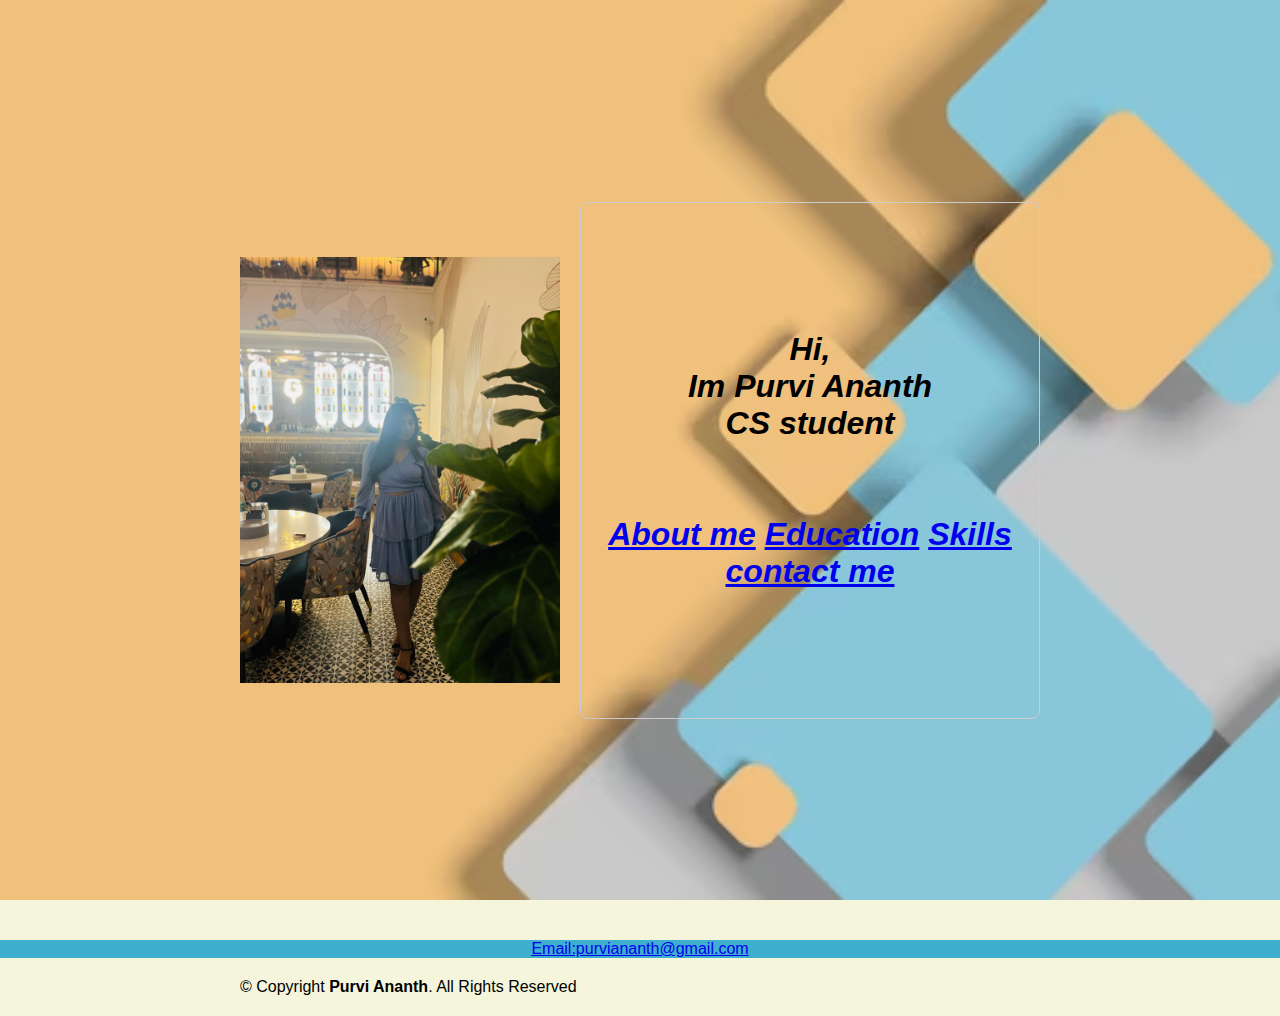
<file: index.html>
<!DOCTYPE html>
<html lang="en">
<head>
    <meta charset="UTF-8">
    <title>Portfolio</title>
    <style>
        body {
            font-family: Arial, sans-serif;
            background-color: beige;
            margin: 0;
            padding: 0;
        }
        h1 {
            font-style: italic;
            text-align: center;
            margin-top: 50px;
        }
        .container {
            max-width: 800px;
            margin: auto;
            padding: 20px;
        }
        .project {
            border: 1px solid #ccc;
            padding: 20px;
            margin-bottom: 20px;
            border-radius: 8px;
        }
        .project:hover {
            box-shadow: 0 4px 8px rgba(0, 0, 0, 0.1);
        }
        .project img {
            max-width: 100%;
            height: auto;
            border-radius: 8px;
        }
        .project h2 {
            margin-top: 0;
        }
        .project p {
            color: #666;
        }
        body {
        background-image : url('bg.home.avif'); 
        background-size: cover;
        background-repeat: no-repeat; 
        background-position: center;
    }
    
body, h1, p {
    margin: 0;
    padding: 0;
}


html, body, .container {
    height: 100%;
}


.container {
    display: flex;
    height: 100%; 
}


.photo {
    flex: 1; /
     
    background-size: cover; 
    background-position: center; 
}
.project {
    flex: 1; 
    padding: 20px; 
    text-align: right; 
}


.project h1, .project h2 {
    font-style: italic; 
}
.container {
        display: flex;
        align-items: center; 
    }
    img {
        width: 40%; 
        margin-right: 20px; 
    }
    .project {
        padding: 128px 16px;
    }
    .project h1 {
        font-weight: bold;
    }
</style>
</head>
<body>

<div class="container">
    <img src="me.home.jpg">
    <div class="project">
        <h1>Hi,<br>
            Im Purvi Ananth<br>
            CS student<br>
            <br>
            <br>
            <a href ="about.html">About me</a>
            <a href="education.html">Education</a>
            <a href="skills.html">Skills</a>
            <a href="contact.html">contact me</a>
        </h1>
    </div>
</div>
<p style="text-align: center;background-color: rgb(62, 175, 206);"> <centre><a href="https://mail.google.com/mail" target="_self" title="click to email">Email:purviananth@gmail.com</a></centre>   </p>


</body>

<script>
    /
    function openLink(platform) {
        alert('You clicked on ' + platform + ' icon!');
    }

    
    const educationLink = document.getElementById('educationLink');
    educationLink.addEventListener('click', function(event) {
        event.preventDefault(); 
        
        
        const dropdownContent = document.querySelector('.dropdown-content');
        if (dropdownContent.style.display === 'block') {
            dropdownContent.style.display = 'none';
        } else {
            dropdownContent.style.display = 'block';
        }
    });
</script>

<footer id="footer">
    <div class="container">
      <div class="copyright">
        &copy; Copyright <strong><span>Purvi Ananth</span></strong>. All Rights Reserved
      </div>
      <div class="credits">
      </div>
    </div>
  </footer>

</html>
</file>
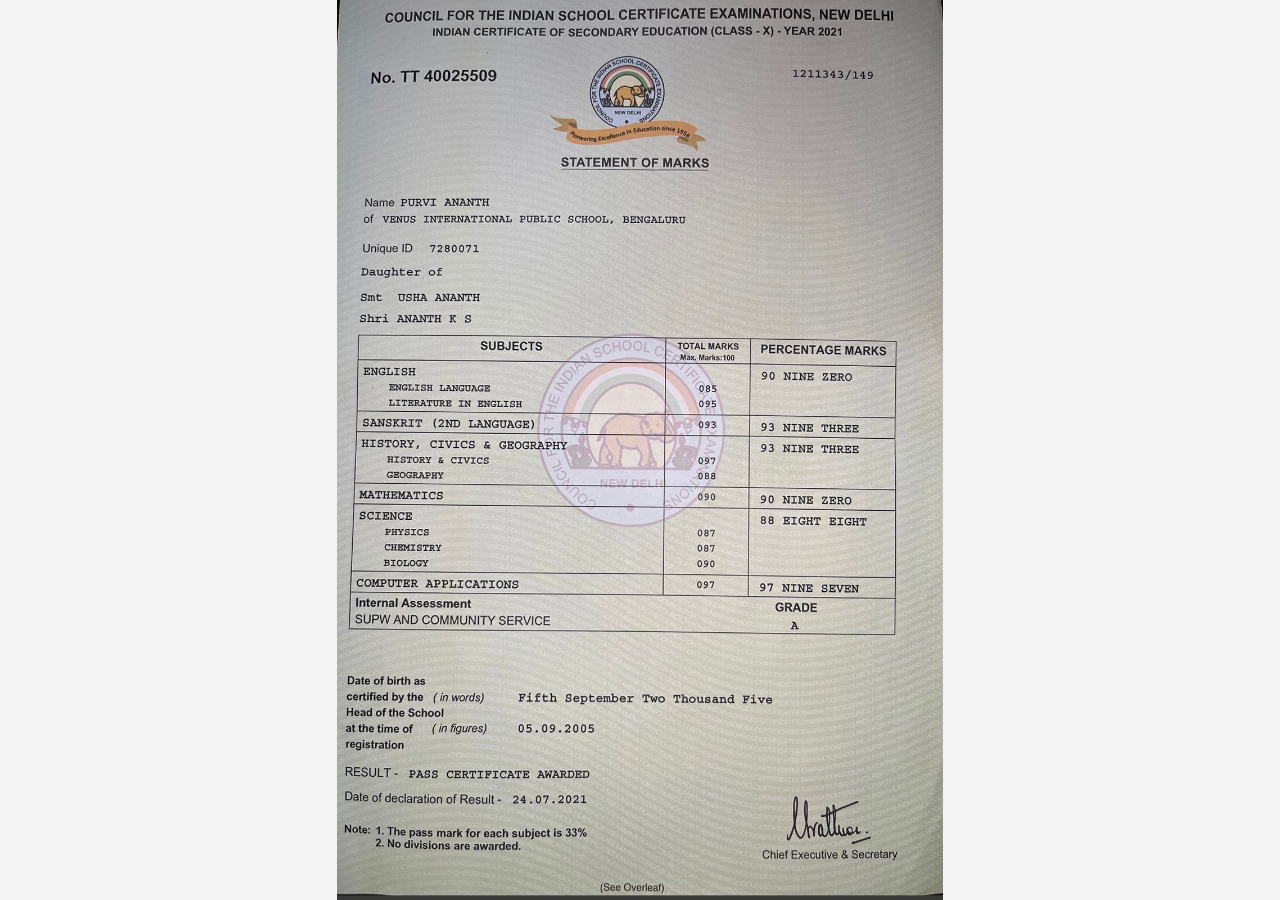
<file: 10th.html>
<!DOCTYPE html>
<html lang="en">
<head>
<meta charset="UTF-8">
<meta name="viewport" content="width=device-width, initial-scale=1.0">
<title>Image Page</title>
<style>
    /* Center the image on the page */
    body {
        display: flex;
        justify-content: center;
        align-items: center;
        height: 100vh; /* Full viewport height */
        margin: 0; /* Remove default margin */
        background-color: #f4f4f4; /* Optional: set a background color */
    }
    img {
        max-width: 100%; /* Make sure the image doesn't exceed the viewport width */
        max-height: 100%; /* Make sure the image doesn't exceed the viewport height */
    }
</style>
</head>
<body>

    <!-- Displaying an image -->
    <img src="10th.jpg" alt="Description of Image">

</body>
</html>
</file>
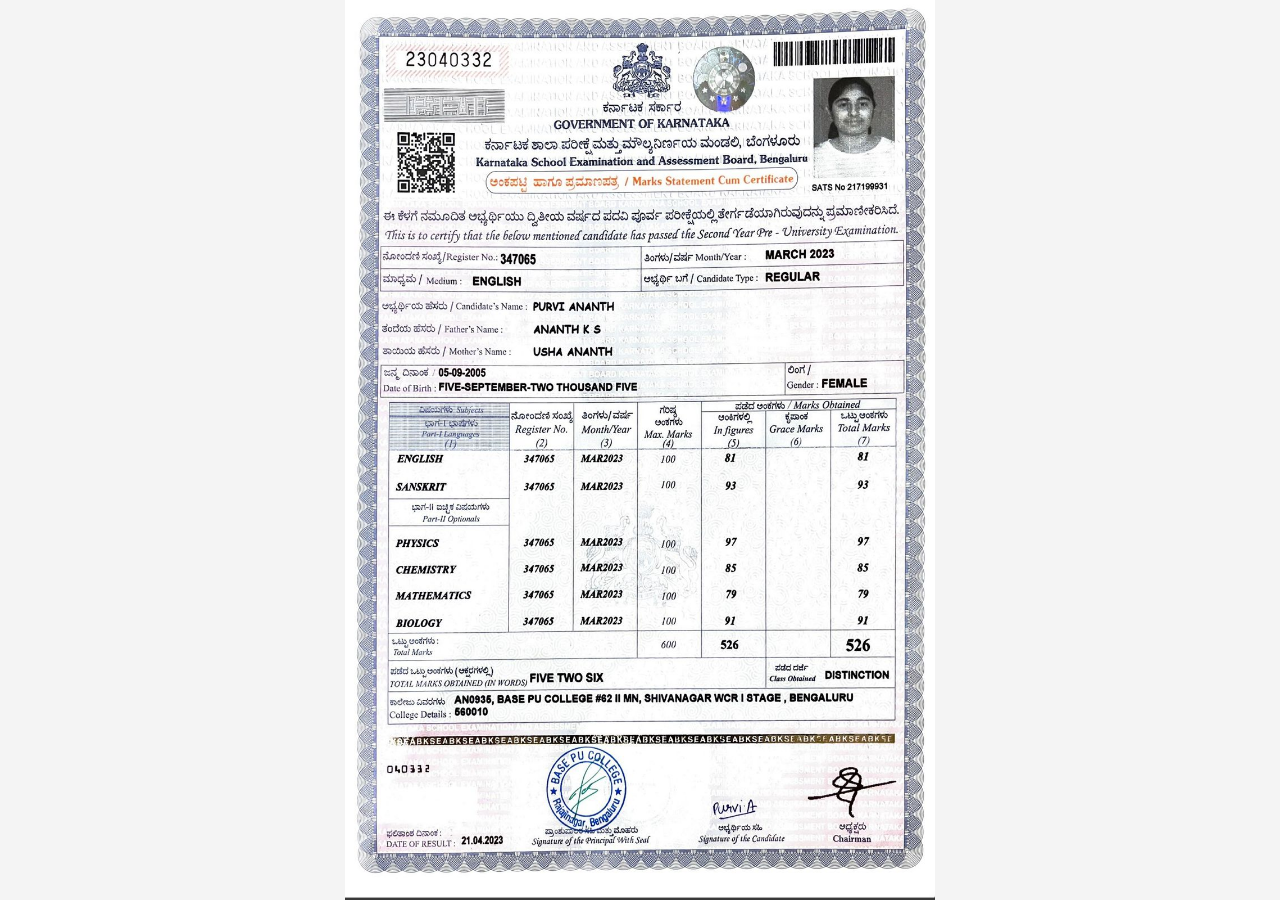
<file: 12th.html>
<!DOCTYPE html>
<html lang="en">
<head>
<meta charset="UTF-8">
<meta name="viewport" content="width=device-width, initial-scale=1.0">
<title>Image Page</title>
<style>
    /* Center the image on the page */
    body {
        display: flex;
        justify-content: center;
        align-items: center;
        height: 100vh; /* Full viewport height */
        margin: 0; /* Remove default margin */
        background-color: #f4f4f4; /* Optional: set a background color */
    }
    img {
        max-width: 100%; /* Make sure the image doesn't exceed the viewport width */
        max-height: 100%; /* Make sure the image doesn't exceed the viewport height */
    }
</style>
</head>
<body>

    <!-- Displaying an image -->
    <img src="12th.jpg" alt="Description of Image">

</body>
</html>
</file>
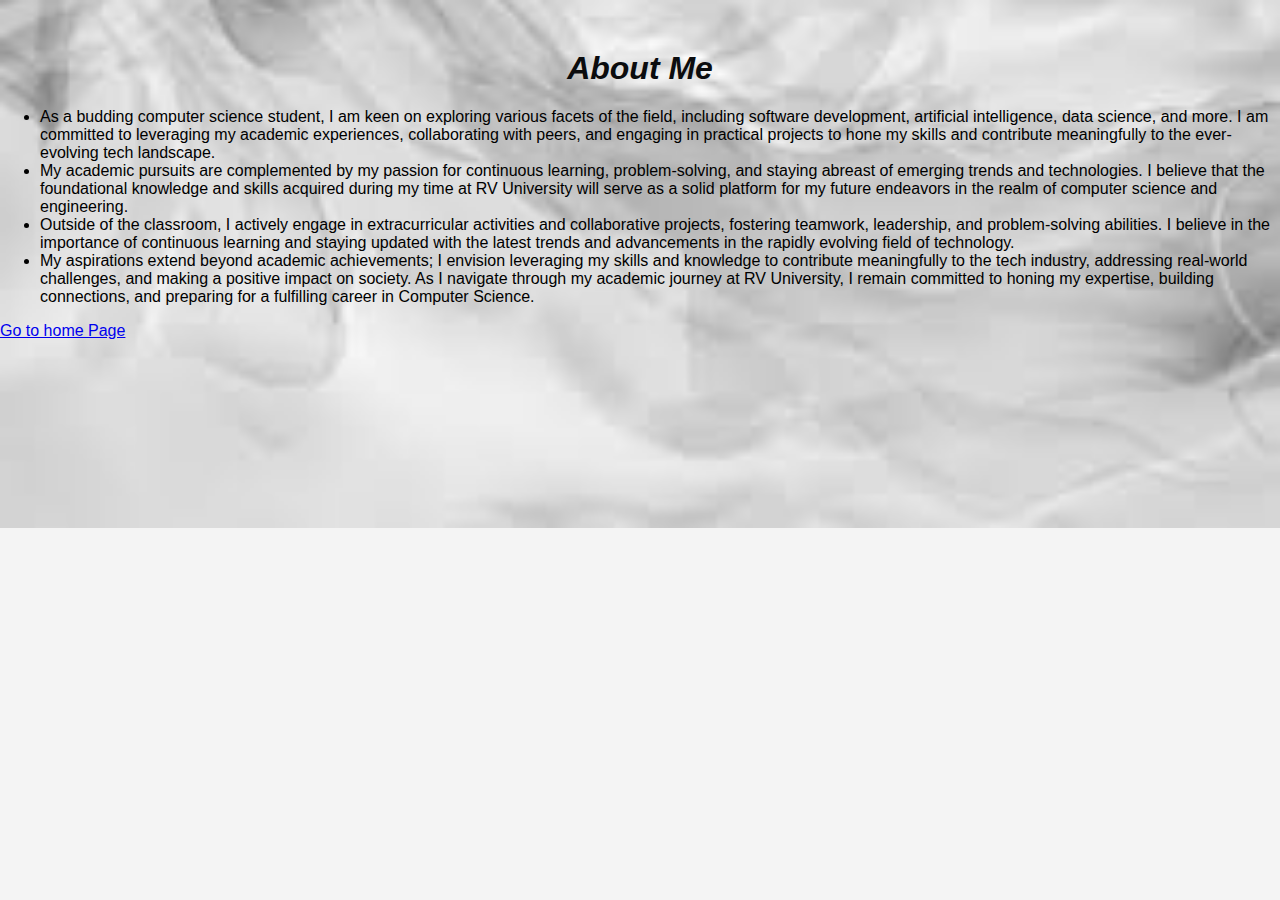
<file: about.html>
<!DOCTYPE html>
<html lang="en">
<head>
    <meta charset="UTF-8">
    <title>About Me</title>
    <style>
        
        body {
            font-family: Arial, sans-serif;
            background-color: #f4f4f4;
            margin: 0;
            padding: 0;
        }

       
        h1 {
            text-align: center;
            margin-top: 50px;
            color: #333; 
        }

        
        h1 b i {
            color: #0b0c0e; 
        }
        body {
        background-image : url('grey.jpeg'); 
        background-size: cover;
        background-repeat: no-repeat; 
        background-position: center;
    }
    </style>
</head>
<body>

<h1><b><i>About Me</i></b></h1>
<ul>
<p><li>As a budding computer science student, I am keen on exploring various facets of the field, including software development, artificial intelligence, data science, and more. I am committed to leveraging my academic experiences, collaborating with peers, and engaging in practical projects to hone my skills and contribute meaningfully to the ever-evolving tech landscape.</li>

   <li> My academic pursuits are complemented by my passion for continuous learning, problem-solving, and staying abreast of emerging trends and technologies. I believe that the foundational knowledge and skills acquired during my time at RV University will serve as a solid platform for my future endeavors in the realm of computer science and engineering.</li>
    <li>Outside of the classroom, I actively engage in extracurricular activities and collaborative projects, fostering teamwork, leadership, and problem-solving abilities. I believe in the importance of continuous learning and staying updated with the latest trends and advancements in the rapidly evolving field of technology.</li>

    <li>My aspirations extend beyond academic achievements; I envision leveraging my skills and knowledge to contribute meaningfully to the tech industry, addressing real-world challenges, and making a positive impact on society. As I navigate through my academic journey at RV University, I remain committed to honing my expertise, building connections, and preparing for a fulfilling career in Computer Science.</li>
</p>
</ul>
<a href="index.html">Go to home Page</a>
        </body>

        <script>
            window.onload = function () {
        alert('About me !');
  };
</script>
</html>
</file>
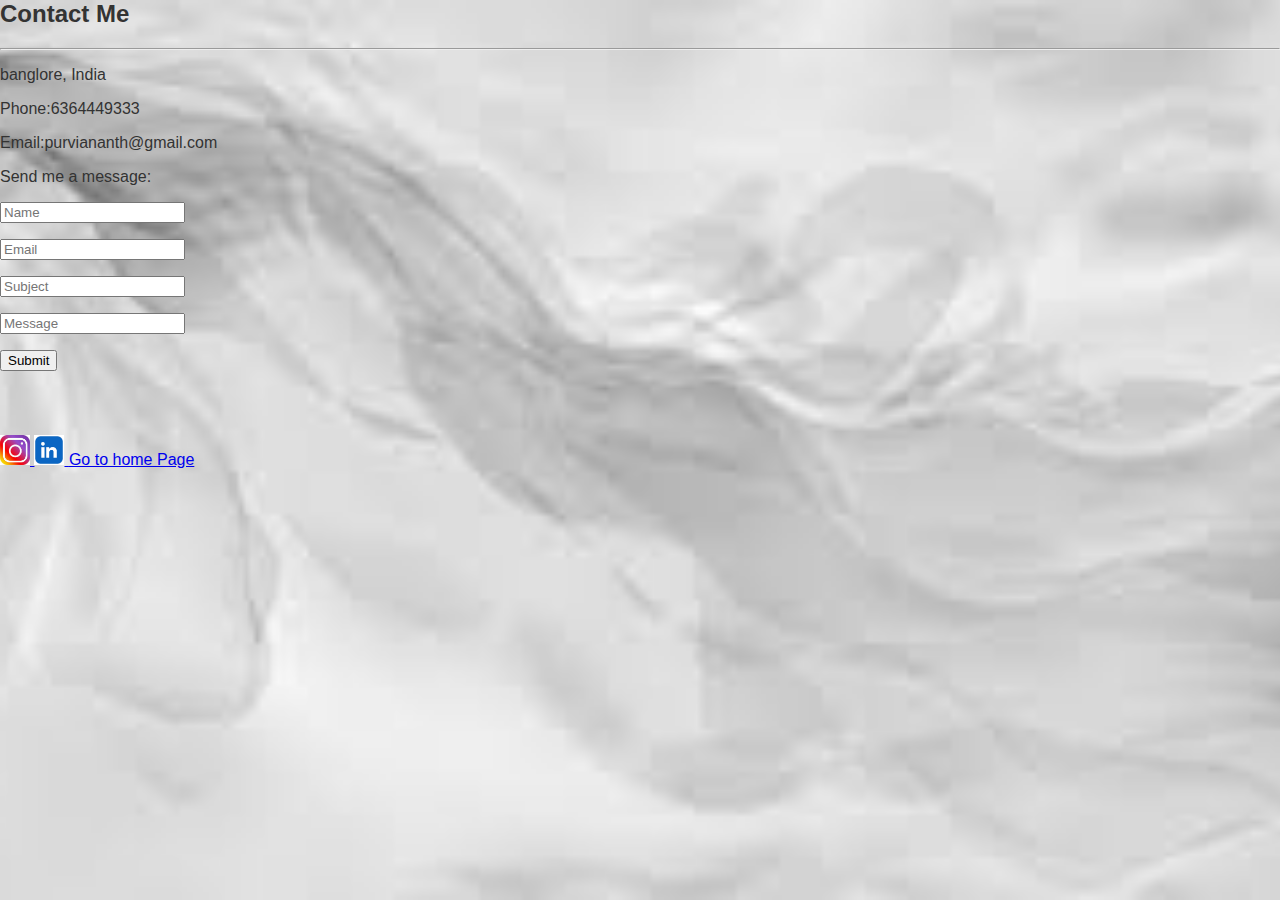
<file: contact.html>
<html>
    <head>
        <title><h1>Contact Me</h1></title>
        <style>
            
            body {
              background-color: #f4f4f4; 
              color: #333;
              font-family: Arial, sans-serif; 
              margin: 0;
              padding: 0;
            }
            body {
        background-image : url('grey.jpeg'); 
        background-size: cover; 
        background-repeat: no-repeat; 
        background-position: center; }
          </style>
        <body>
            <div class="contact-padding-32 contact-content contact-text-grey" id="contact" style="margin-bottom:64px">
                <h2>Contact Me</h2>
                <hr class="contact-opacity">
            
                <div class="w3-section">
                  <p><i class=" contact-margin-right"></i> banglore, India</p>
                  <p><i class=" contact-margin-right"></i> Phone:6364449333</p>
                  <p><i class=" contact-margin-right"> </i> Email:purviananth@gmail.com</p>
                </div>
                <p> Send me a message:</p>
      <p><input class="contact" type="text" placeholder="Name" required name="Name"></p>
      <p><input class="contact" type="text" placeholder="Email" required name="Email"></p>
      <p><input class="contact" type="text" placeholder="Subject" required name="Subject"></p>
      <p><input class="contact" type="text" placeholder="Message" required name="Message"></p>
      <p>
        <a href="#" class="btn btn-primary"><button onclick="alert('Your response has been submitted')">Submit</button> </a>
      </p>
    </form>

  </div>  
  <a href="https://www.instagram.com/purvi_ananth/" target="_blank" rel="noopener noreferrer">
    <img src="insta.home.jpeg" alt="Instagram"  height="30">
</a>

<a href="https://www.linkedin.com/in/Purvi Ananth/" target="_blank" rel="noopener noreferrer">
    <img src="link.home.png" alt="LinkedIn"  height="30">
</a>

<a href="home.html">Go to home Page</a>
        </body>

        <script>
            window.onload = function () {
        alert('contact here!');
  };

        </script>
    </head>
</html>
</file>
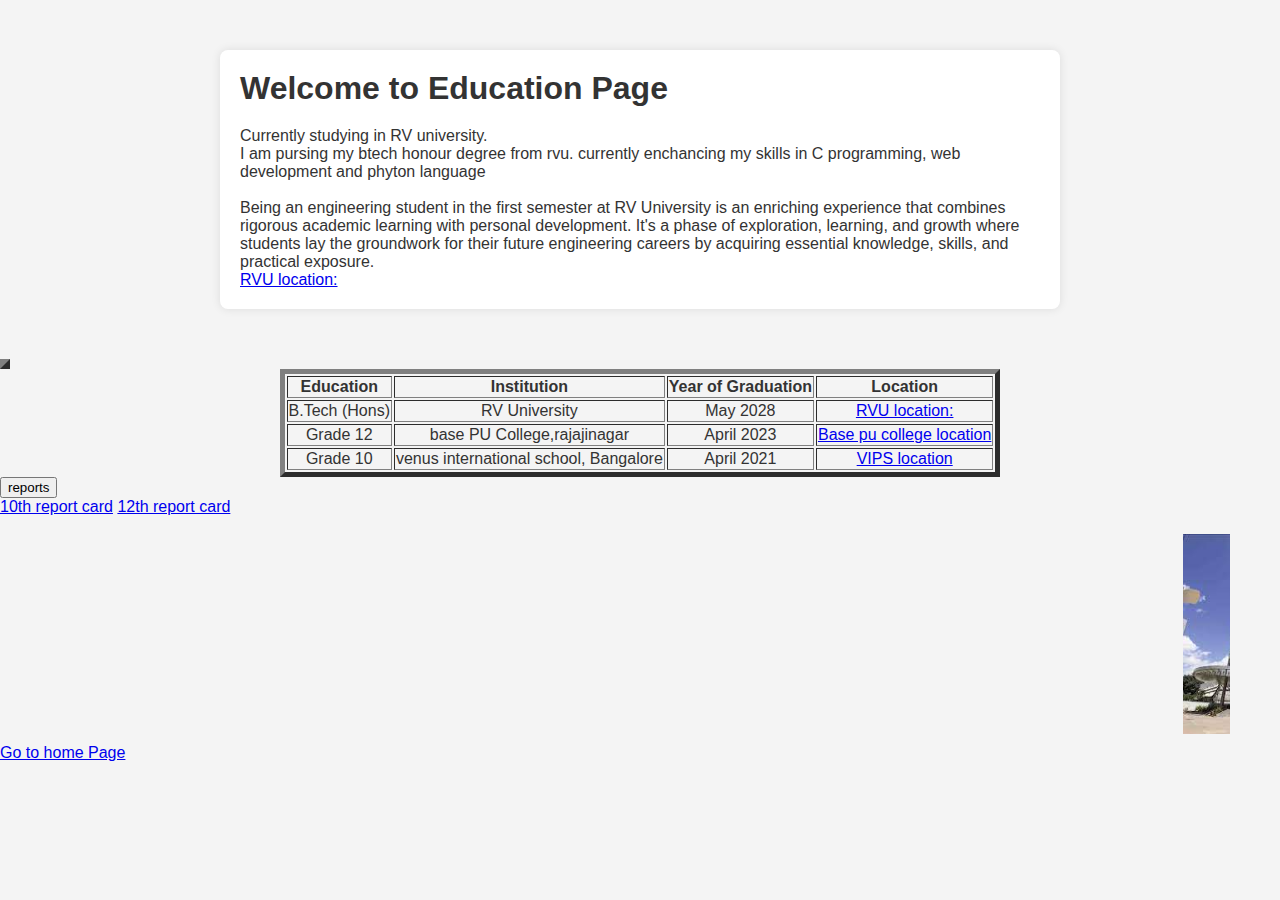
<file: education.html>
<!DOCTYPE html>
<html>
    <head>
        <title>Education</title>
        <div class="container">
            <h1>Welcome to Education Page</h1>
            <p>Currently studying in RV university.</p>
            <P>I am pursing my btech honour degree from rvu. currently enchancing my skills in C programming, web development and phyton language </P><br>
            <p>Being an engineering student in the first semester at RV University is an enriching experience that combines rigorous academic learning with personal development. It's a phase of exploration, learning, and growth where students lay the groundwork for their future engineering careers by acquiring essential knowledge, skills, and practical exposure.</p>
            <a href ="https://www.google.com/maps/place/RV+University/@12.9233663,77.4952145,17z/data=!3m1!4b1!4m6!3m5!1s0x3bafad1d6f18a4b9:0xc6082c1a24eba0bf!8m2!3d12.9233663!4d77.4977894!16s%2Fg%2F11qyq89ldm?entry=ttu" target="_self" title="Click for location">RVU location: </a>
        </div>
    </head>
    <style>
        body, h1, p {
    margin: 0;
    padding: 0;
}


body {
    background-color: #f4f4f4; 
    color: #333; 
    font-family: Arial, sans-serif; 
}

.container {
    max-width: 800px; 
    margin: 50px auto; 
    padding: 20px; 
    background-color: #fff; 
    border-radius: 8px; 
    box-shadow: 0 0 10px rgba(0, 0, 0, 0.1);  
}

.container h1 {
    font-size: 2em; 
    margin-bottom: 20px; 

.container p {
    font-size: 1em; 
    line-height: 1.6; 
<th><u> Education</u></th>
    </table>
    <p><strong><h3>Education</h3></strong></p>
    <style>
      table {
        border: 1px solid #ccc;
        width: 100%;
      }
  
      th, td {
        border: 1px solid #ccc; 
        padding: 8px; 
        text-align: left; 
        vertical-align: top; 
      }
  
      th {
        background-color: rgb(145, 207, 213);
      }
    </style>
    <table border="5">
        <table border="5" style="margin: 0 auto;"> 
        <tr align="center">
            <th>Education</th>
            <th>Institution</th>
            <th>Year of Graduation</th>
            <th>Location</th>
        </tr>
        <tr align="center">
            <td>B.Tech (Hons)</td>
            <td>RV University</td>
            <td>May 2028</td>
            <td> <a href ="https://www.google.com/maps/place/RV+University/@12.9233663,77.4952145,17z/data=!3m1!4b1!4m6!3m5!1s0x3bafad1d6f18a4b9:0xc6082c1a24eba0bf!8m2!3d12.9233663!4d77.4977894!16s%2Fg%2F11qyq89ldm?entry=ttu" target="_self" title="Click for location">RVU location: </a></td>
        </tr>
        <tr align="center">
            <td>Grade 12</td>
            <td>base PU College,rajajinagar</td>
            <td>April 2023</td>
            <td> <a href="https://www.google.com/maps/place/BASE+PU+College/@12.9909879,77.5412662,17z/data=!3m1!4b1!4m6!3m5!1s0x3bae3d93bd38daf5:0x87323bbfaed50df8!8m2!3d12.9909879!4d77.5461371!16s%2Fg%2F11dz5q28pm?entry=ttu"target="_self" title="Click for location">Base pu college location</td>
        </tr>
        <tr align="center">
            <td>Grade 10</td>
            <td>venus international school, Bangalore</td>
            <td>April 2021</td>
            <td> <a href=" https://www.google.com/maps/place/Venus+International+School/@12.9808359,77.5558554,17z/data=!3m1!4b1!4m6!3m5!1s0x3bae3df2298861f3:0xca7b9f358ccade7a!8m2!3d12.9808359!4d77.5607263!16s%2Fg%2F11bx5q7tdq?entry=ttu"target="_self" title="Click for location">VIPS location</td>
        </tr>
    </table>

    </style>
    <body>
        <BODY bgcolor="grey"></BODY>
        <div class="dropdown">
            <button class="dropbtn" >reports
              <i class="fa fa-caret-down"></i>
            </button>
            
            <div class="dropdown-content">
              <a href="10th.jpg">10th report card</a>
              <a href="12th.jpg">12th report card</a>
            </div>&nbsp;&nbsp;&nbsp;&nbsp;&nbsp;&nbsp;&nbsp;&nbsp;&nbsp;&nbsp;&nbsp;&nbsp;&nbsp;
        </div>

                <marquee direction="LEFT"style="color:grey;margin: 0 50px 0 50px;font-size: 1.5em; font-style: italic;"><img src="venus.jpeg" style="width: 200px;height: 200px;">&nbsp;&nbsp;&nbsp;&nbsp;&nbsp;&nbsp;&nbsp;&nbsp;&nbsp;<img src="base.jpeg" style="width: 200px;height: 200px;">&nbsp;&nbsp;&nbsp;&nbsp;&nbsp;&nbsp;&nbsp;&nbsp;&nbsp;<img src="rvu.jpeg" style="width: 200px;height: 200px;">&nbsp;&nbsp;&nbsp;&nbsp;&nbsp;&nbsp;&nbsp;&nbsp;&nbsp;</marquee>
                <a href="index.html">Go to home Page</a>          
    </body>
    <script>
        window.onload = function () {
        alert('Welcome to Education page!');
    };
    </script>
</html>
</file>
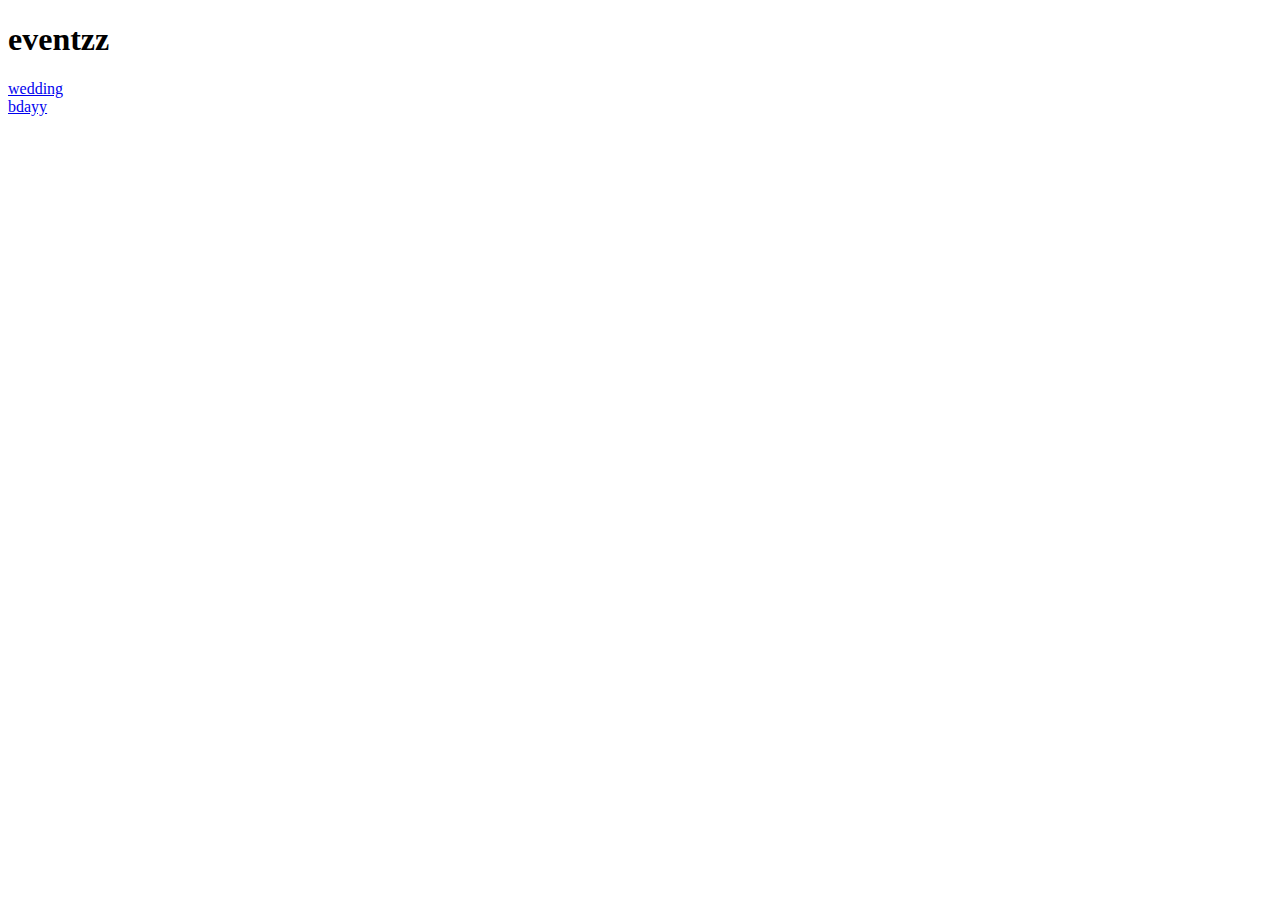
<file: js1.html>
<!DOCTYPE html>
<html>
    
    <head>
        <h1><b>eventzz</b></h1>
    <head bgcolor="beige" ></head>
    </head>

    <body>
        <div class="dropdown-content ">
            <a href="D:\RVU\Sem1\Web Design\.vscode\trial1.html">wedding</a><br>
            <a href ="D:\RVU\Sem1\Web Design\.vscode\trail2.html">bdayy</a>
        </div>
    </body>
</html>
</file>
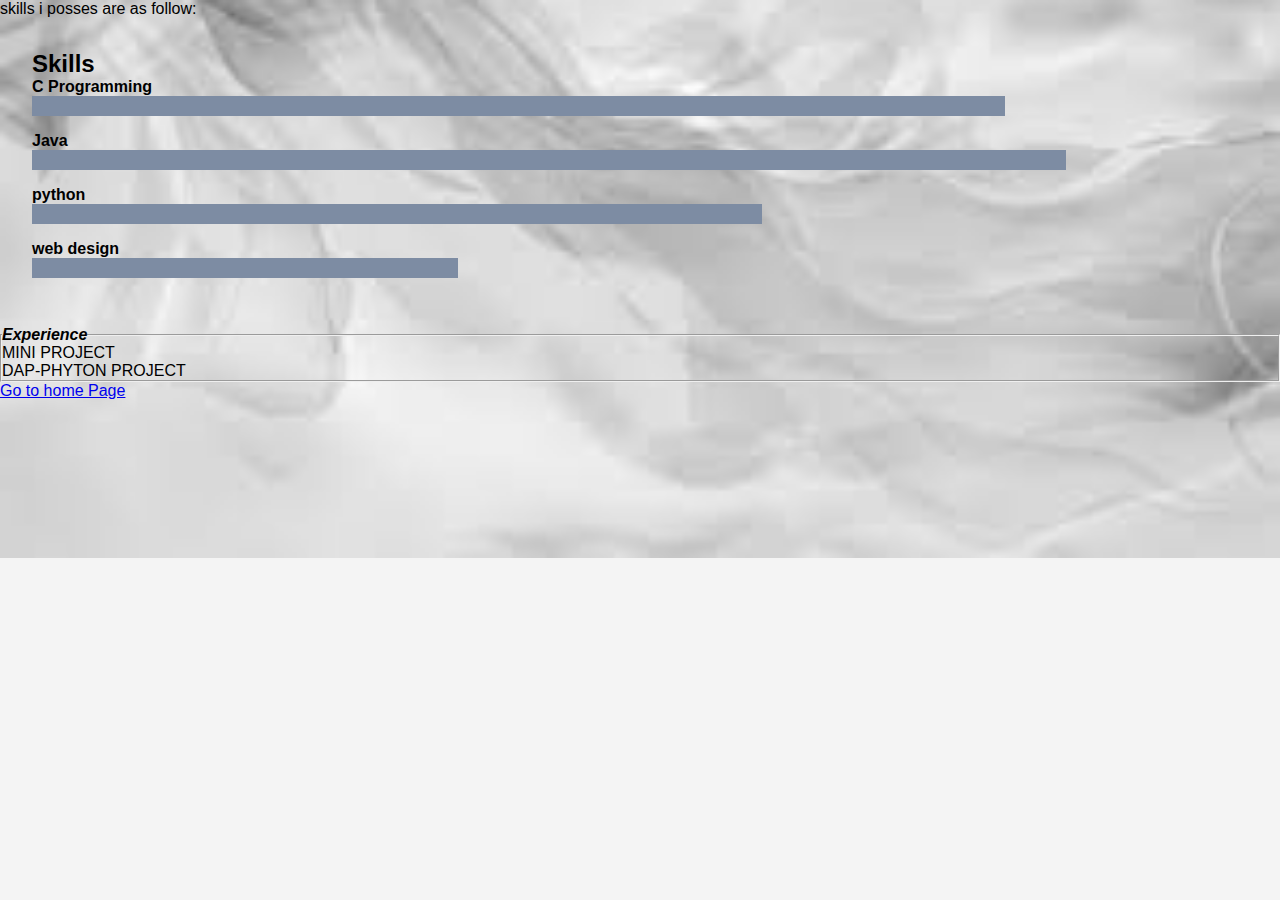
<file: skills.html>
<!DOCTYPE html>
<html lang="en">
<head>
<meta charset="UTF-8">
<title>Skills</title>
<meta name="viewport" content="width=device-width, initial-scale=1.0">
<style>
 
  * {
    box-sizing: border-box;
    margin: 0;
    padding: 0;
  }

  
  body {
    font-family: Arial, sans-serif;
    background-color: #f4f4f4;
  }

  .navbar {
    background-color: #ece6e6;
    padding: 1rem;
  }

  .navbar a {
    color: white;
    padding: 14px 20px;
    text-decoration: none;
    display: inline-block;
  }

  
  .skills {
    padding: 2rem;
  }

  .progress {
    margin-bottom: 1rem;
  }

  .progress-bar {
    width: 0;
    background-color: #7d8ca3;
    height: 20px;
    transition: width 1s ease-in-out;
  }

  
  @media (max-width: 768px) {
    .navbar a {
      display: block;
      text-align: center;
    }
  }

  body {
        background-image : url('grey.jpeg'); 
        background-size: cover; 
        background-repeat: no-repeat;
        background-position: center; 
</style>
</head>
<body>
    <p>skills i posses are as follow:</p>

<section class="skills">
  <h2>Skills</h2>
  <div class="progress">
    <strong>C Programming</strong>
    <div class="progress-bar" role="progressbar" aria-valuenow="80" aria-valuemin="0" aria-valuemax="100" data-progress="80"></div>
  </div>

  <div class="progress">
    <strong>Java</strong>
    <div class="progress-bar" role="progressbar" aria-valuenow="85" aria-valuemin="0" aria-valuemax="100" data-progress="85"></div>
  </div>

  <div class="progress">
    <strong>python</strong>
    <div class="progress-bar" role="progressbar" aria-valuenow="85" aria-valuemin="0" aria-valuemax="100" data-progress="60"></div>
  </div>

  <div class="progress">
    <strong>web design</strong>
    <div class="progress-bar" role="progressbar" aria-valuenow="85" aria-valuemin="0" aria-valuemax="100" data-progress="35"></div>
  </div>
</section>

<fieldset><legend><b><i>Experience</i></b></legend>
    MINI PROJECT <br>
    DAP-PHYTON PROJECT 
    
    </fieldset>
    <a href="home.html">Go to home Page</a>
<script>
  document.addEventListener('DOMContentLoaded', function() {
    const progressBars = document.querySelectorAll('.progress-bar');
    progressBars.forEach(progressBar => {
      const progressValue = progressBar.getAttribute('data-progress');
      progressBar.style.width = `${progressValue}%`;
      window.onload = function () {
        alert('My skills!');
    };
    });
  });
</script>

</body>
</html>
</file>
